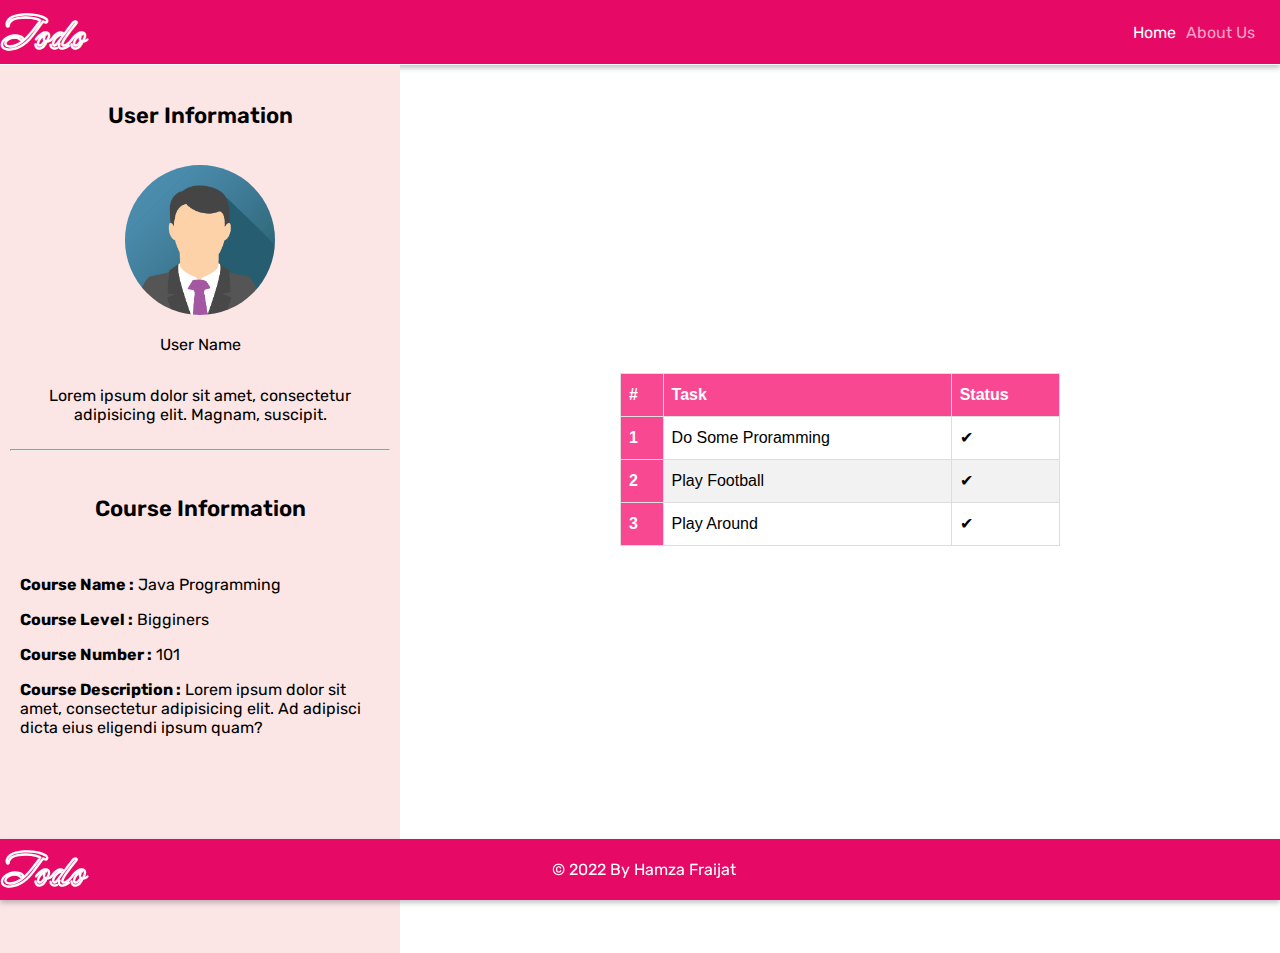
<file: index.html>
<!DOCTYPE html>
<html lang="en">
<head>
    <meta charset="UTF-8">
    <meta http-equiv="X-UA-Compatible" content="IE=edge">
    <meta name="viewport" content="width=device-width, initial-scale=1.0">
    <title>Todo Project | Home</title>
    <link rel="stylesheet" href="./style/index.css">
    <link rel="stylesheet" href="https://allyoucan.cloud/cdn/icofont/1.0.1/icofont.css">

</head>
<body>
    <header class="main-header shadow">
        <div class="container">
            <div class="top-header">
                <div class="logo header-logo">
                    <h5>Todo</h5>
                </div>
                <nav class="header-nav">
                    <ul class="nav-list">
                        <li class="nav-item active"><a href="./index.html" class="nav-link">Home</a></li>
                        <li class="nav-item"><a href="./about.html" class="nav-link">About Us</a></li>
                    </ul>
                </nav>
            </div>
        </div>
    </header>
    <main>
        <div class="main-content">
            <section id="user-info-section" class="sidebar">
                <div class="user-info sidebar-section">
                   <div class="user-top-info">
                       <div class="user-info-title sidebar-title">
                           <h5>User Information</h5>
                       </div>
                       <div class="user-info-details">
                           <div class="user-info-avatar">
                               <img src="./assets/avatar.png" alt="user-avatar-image">
                           </div>
                           <div class="user-info-name">
                               <p>User Name</p>
                           </div>
                       </div>
                   </div>
                    <div class="user-bottom-info">
                        <p>Lorem ipsum dolor sit amet, consectetur adipisicing elit. Magnam, suscipit.</p>
                    </div>
                </div>
                <hr>
                <div class="user-course sidebar-section">
                    <div class="user-course-title sidebar-title">
                        <h5>Course Information</h5>
                    </div>
                    <div class="user-course-details">
                        <div class="user-course-name">
                            <p><strong>Course Name :</strong> Java Programming</p>
                        </div>
                        <div class="user-course-number">
                            <p><strong>Course Level :</strong> Bigginers</p>
                        </div>
                        <div class="user-course-number">
                            <p><strong>Course Number :</strong> 101</p>
                        </div>
                        <div class="user-course-description">
                            <p><strong>Course Description :</strong> Lorem ipsum dolor sit amet, consectetur adipisicing elit. Ad adipisci dicta eius eligendi ipsum quam?</p>
                        </div>
                    </div>
                </div>
            </section>
            <section id="user-task-section">
                <table id="user-table">
                    <thead>
                    <tr>
                        <th>#</th>
                        <th>Task</th>
                        <th>Status</th>
                    </tr>
                    </thead>
                    <tbody>
                    <tr>
                        <th>1</th>
                        <td>Do Some Proramming</td>
                        <td>✔</td>
                    </tr>
                    <tr>
                        <th>2</th>
                        <td>Play Football</td>
                        <td>✔</td>
                    </tr>
                    <tr>
                        <th>3</th>
                        <td>Play Around</td>
                        <td>✔</td>
                    </tr>
                    </tbody>
                </table>
            </section>
        </div>
    </main>
    <footer class="shadow">
       <div class="container">
           <div id="footer-logo">
               <div class="logo">
                   <h5>Todo</h5>
               </div>
           </div>
           <div class="footer-copyright">
               &copy; 2022 By Hamza Fraijat
           </div>
           <div class="footer-socail-media">
               <ul>
                   <li><a href="#"><i class="icofont-facebook"></i></a></li>
                   <li><a href=""><i class="icofont-instagram"></i></a></li>
                   <li><a href=""><i class="icofont-twitter"></i></a></li>
                   <li><a href=""><i class="icofont-youtube"></i></a></li>
               </ul>
           </div>
       </div>
    </footer>
    <script src="./js/app.js"></script>
</body>
</html>
</file>
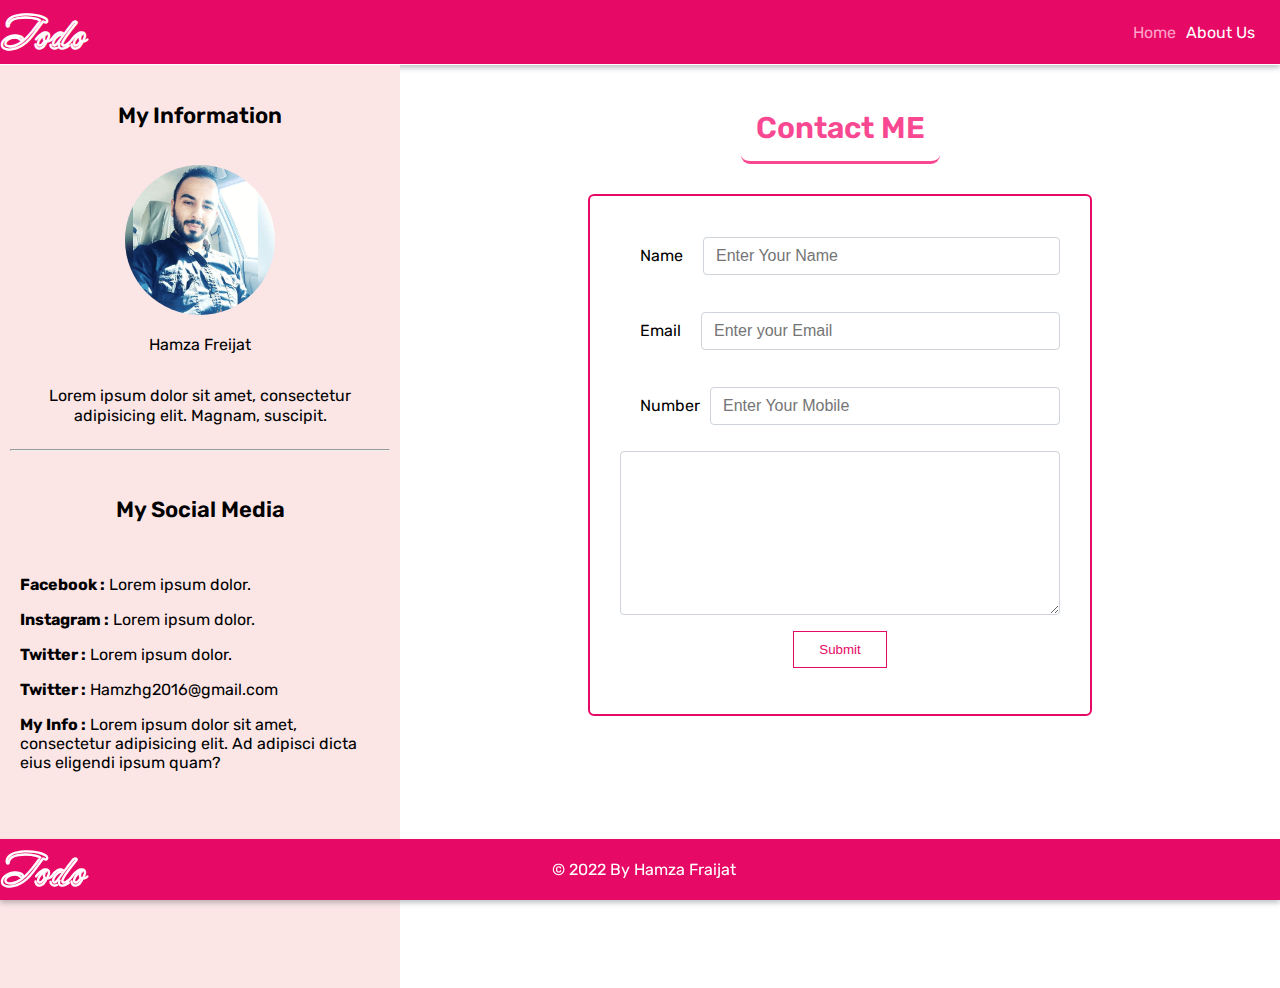
<file: about.html>
<!DOCTYPE html>
<html lang="en">
<head>
    <meta charset="UTF-8">
    <meta http-equiv="X-UA-Compatible" content="IE=edge">
    <meta name="viewport" content="width=device-width, initial-scale=1.0">
    <title>Todo Project | About</title>
    <link rel="stylesheet" href="./style/about.css">
    <link rel="stylesheet" href="https://allyoucan.cloud/cdn/icofont/1.0.1/icofont.css">
</head>
<body>
<header class="main-header shadow">
    <div class="container">
        <div class="top-header">
            <div class="logo header-logo">
                <h5>Todo</h5>
            </div>
            <nav class="header-nav">
                <ul class="nav-list">
                    <li class="nav-item"><a href="./index.html" class="nav-link">Home</a></li>
                    <li class="nav-item active"><a href="./about.html" class="nav-link">About Us</a></li>
                </ul>
            </nav>
        </div>
    </div>
</header>
    <main>
        <div class="main-content">
            <section id="my-info-section" class="sidebar">
                <div class="my-info sidebar-section">
                    <div class="my-top-info">
                        <div class="my-info-title sidebar-title">
                            <h5>My Information</h5>
                        </div>
                        <div class="my-info-details">
                            <div class="my-info-avatar">
                                <img src="./assets/a3390c276979501dd0ebeb3317b6f7f1.png" alt="my-avatar-image">
                            </div>
                            <div class="my-info-name">
                                <p>Hamza Freijat</p>
                            </div>
                        </div>
                    </div>
                    <div class="my-bottom-info">
                        <p>Lorem ipsum dolor sit amet, consectetur adipisicing elit. Magnam, suscipit.</p>
                    </div>
                </div>
                <hr>
                <div class="my-course sidebar-section">
                    <div class="my-course-title sidebar-title">
                        <h5>My Social Media</h5>
                    </div>
                    <div class="my-course-details">
                        <div class="my-facebook">
                            <p><strong>Facebook :</strong> Lorem ipsum dolor.</p>
                        </div>
                        <div class="my-instagram">
                            <p><strong>Instagram :</strong> Lorem ipsum dolor.</p>
                        </div>
                        <div class="my-twitter">
                            <p><strong>Twitter :</strong> Lorem ipsum dolor.</p>
                        </div>
                        <div class="my-email">
                            <p><strong>Twitter :</strong> Hamzhg2016@gmail.com</p>
                        </div>
                        <div class="my-course-description">
                            <p><strong>My Info :</strong> Lorem ipsum dolor sit amet, consectetur adipisicing elit. Ad adipisci dicta eius eligendi ipsum quam?</p>
                        </div>
                    </div>
                </div>
            </section>
            <section id="contact-us-section">
                <div class="contact-us-title">
                    <h4>Contact ME</h4>
                </div>
                <form>
                    <div class="form-group">
                        <label for="name">Name</label>
                        <input type="text" class="form-control" id="name" placeholder="Enter Your Name" name="name">
                    </div>
                    <div class="form-group">
                        <label for="email">Email</label>
                        <input type="email" class="form-control" id="email" placeholder="Enter your Email" name="email">
                    </div>
                    <div class="form-group">
                        <label for="mobile">Number</label>
                        <input type="number" class="form-control" id="mobile" placeholder="Enter Your Mobile" name="mobile">
                    </div>
                    <div class="form-group">
                        <textarea class="form-control"></textarea>
                    </div>
                   <div class="form-group">
                       <button type="submit" class="submit-button">Submit</button>
                   </div>
                </form>
            </section>
        </div>
    </main>
    <footer class="shadow">
        <div class="container">
            <div id="footer-logo">
                <div class="logo">
                    <h5>Todo</h5>
                </div>
            </div>
            <div class="footer-copyright">
                &copy; 2022 By Hamza Fraijat
            </div>
            <div class="footer-socail-media">
                <ul>
                    <li><a href="#"><i class="icofont-facebook"></i></a></li>
                    <li><a href=""><i class="icofont-instagram"></i></a></li>
                    <li><a href=""><i class="icofont-twitter"></i></a></li>
                    <li><a href=""><i class="icofont-youtube"></i></a></li>
                </ul>
            </div>
        </div>
    </footer>

</body>
</html>
</file>
<file: style/index.css>
@import url('https://fonts.googleapis.com/css2?family=Neonderthaw&family=Rubik:wght@400;500;600;700&display=swap');:root{
    --primary:#E60965;
    --secondary:#F94892;
    --third:#FFA1C9;
    --four:#FBE5E5;
}
body {
    margin: 0;
    padding: 0;
    font-family:"Rubik";
    display: grid;
    grid-template-rows:65px 1fr 65px ;

}
ul{
    list-style: none;
}
a{
    text-decoration: none;
}
d-flex{
    display: flex;
}

.container{
    max-width:1400px;
    margin: 0 auto;
}
.active a{
    color: #fff;
}
/* ========== Header =========*/
header{
    background-color: var(--primary);
    width: 100%;
    border-bottom: 1px solid #fff;
}
header .container{
    height: 100%;
}
.shadow{
    -webkit-box-shadow: 0 3px 5px rgba(57, 63, 72, 0.3);
    -moz-box-shadow: 0 3px 5px rgba(57, 63, 72, 0.3);
    box-shadow: 0 3px 5px rgba(57, 63, 72, 0.3);
}
.top-header{
    display: flex;
    align-items: center;
    height: 100%;
}
.logo h5{
    font-family: 'Neonderthaw';
    color: #fff;
    font-size: 45px;
    margin: 0;
}
.header-logo{
    flex-grow: 2;
    display: flex;
}
.header-nav{
    flex-grow: 4;
    display: flex;
    align-items: center;
    justify-content: end;
}
.nav-list{
    list-style: none;
    display: flex;
    margin: 0px 20px;
}
.nav-link{
    text-decoration: none;
    color: #FFA1C9;
    margin: 0px  5px;
}

/*========= Main ==========*/
.main-content{
    display: grid;
    grid-template-columns: 400px 1fr;
}
#user-info-section{
    background-color: var(--four);
    flex-grow:4;
    padding: 0px 10px 100px 10px;
}
.sidebar{
    height: 100%;
}
.sidebar-section{
    display: flex;
    flex-direction: column;
    justify-content: center;
    align-items: center;
    text-align: center;

}
#user-task-section{
    flex-grow: 8;
}
.user-info-avatar img{
    border-radius: 50%;
    width: 150px;
}
.sidebar-title h5{
    font-weight: 600;
    font-size: 22px;
}
.user-course{
    text-align: left !important;
}
.user-bottom-info{
    margin: 0px 10px;
    text-align: center;
}
.user-bottom-info p{
    line-height: 1.2;
}
.user-course-details div{
    margin-left: 10px;
}

#user-task-section{
    display: flex;
    justify-content: center;
    align-items: center;
}
#user-table {
    font-family: Arial, Helvetica, sans-serif;
    border-collapse: collapse;
    width: 50%;
}

#user-table td, #user-table th {
    border: 1px solid #ddd;
    padding: 8px;
}

#user-table tr:nth-child(even){background-color: #f2f2f2;}

#user-table tr:hover {background-color: #ddd;}

#user-table th {
    padding-top: 12px;
    padding-bottom: 12px;
    text-align: left;
    background-color: var(--secondary);
    color: white;
}

/*  ========= Footer ==============*/
footer{
    position: fixed;
    bottom: 0;
    left: 0;
    right: 0;
    background-color: var(--primary) ;
}
footer .container{
    display: flex;
    justify-content: space-between;
    align-items: center;
}
.footer-socail-media ul{
    display: flex
}
.footer-copyright{
    color: #fff;
}
.footer-socail-media a{
    margin: 0px 5px;
    transition: 0.3s ease;
}
.footer-socail-media i:hover{
    color: #FFA1C9;
}
.footer-socail-media i{
    color: #fff;
    font-size: 24px;
}
</file>
<file: style/about.css>
@import url('https://fonts.googleapis.com/css2?family=Neonderthaw&family=Rubik:wght@400;500;600;700&display=swap');:root{
    --primary:#E60965;
    --secondary:#F94892;
    --third:#FFA1C9;
    --four:#FBE5E5;
}
body {
    margin: 0;
    padding: 0;
    font-family:"Rubik";
    display: grid;
    grid-template-rows:65px 1fr 65px ;

}
ul{
    list-style: none;
}
a{
    text-decoration: none;
}
d-flex{
    display: flex;
}

.container{
    max-width:1400px;
    margin: 0 auto;
}
.active a{
    color: #fff;
}
/* ========== Header =========*/
header{
    background-color: var(--primary);
    width: 100%;
    border-bottom: 1px solid #fff;
}
header .container{
    height: 100%;
}
.shadow{
    -webkit-box-shadow: 0 3px 5px rgba(57, 63, 72, 0.3);
    -moz-box-shadow: 0 3px 5px rgba(57, 63, 72, 0.3);
    box-shadow: 0 3px 5px rgba(57, 63, 72, 0.3);
}
.top-header{
    display: flex;
    align-items: center;
    height: 100%;
}
.logo h5{
    font-family: 'Neonderthaw';
    color: #fff;
    font-size: 45px;
    margin: 0;
}
.header-logo{
    flex-grow: 2;
    display: flex;
}
.header-nav{
    flex-grow: 4;
    display: flex;
    align-items: center;
    justify-content: end;
}
.nav-list{
    list-style: none;
    display: flex;
    margin: 0px 20px;
}
.nav-link{
    text-decoration: none;
    color: #FFA1C9;
    margin: 0px  5px;
}


/*===== Main ======*/

.main-content{
    display: grid;
    grid-template-columns: 400px 1fr;
}
#my-info-section{
    background-color: var(--four);
    flex-grow:4;
    padding: 0px 10px 100px 10px;
}
.sidebar{
    height: 100%;
}
.sidebar-section{
    display: flex;
    flex-direction: column;
    justify-content: center;
    align-items: center;
    text-align: center;

}
#my-task-section{
    flex-grow: 8;
}
.my-info-avatar img{
    border-radius: 50%;
    width: 150px;
}
.sidebar-title h5{
    font-weight: 600;
    font-size: 22px;
}
.my-course{
    text-align: left !important;
}
.my-bottom-info{
    margin: 0px 10px;
    text-align: center;
}
.my-bottom-info p{
    line-height: 1.2;
}
.my-course-details div{
    margin-left: 10px;
}

#contact-us-section{
    display: flex;
    align-items: center;
    flex-direction: column;
}
.contact-us-title{
    border-bottom: 3px solid var(--secondary);
    padding: 15px ;
    border-radius: 9px;
    margin: 30px 0;
}
form{
    width: 50%;
    border: 2px solid var(--primary);
    padding: 30px;
    border-radius:6px ;
}
label{
    text-align: center;
    padding: 20px;
    width: 50px;
}
textarea{
    height: 150px;
}
input:focus ,textarea:focus{
    outline:solid 1px var(--primary) ;
}
.contact-us-title h4{
    color: var(--secondary);
    font-size: 30px ;
    font-weight: 600;
    margin: 0;
}
.form-group {
    display: flex;
    margin-bottom: 1rem;
    align-items: center;
    justify-content: center;
}
.form-control{
    display: block;
    width: 100%;
    padding: 0.375rem 0.75rem;
    font-size: 1rem;
    line-height: 1.5;
    color: #495057;
    background-color: #fff;
    background-clip: padding-box;
    border: 1px solid #ced4da;
    border-radius: 0.25rem;
    transition: border-color .15s ease-in-out,box-shadow .15s ease-in-out;
}
.submit-button{
    background-color: #fff;
    border:1px solid var(--primary);
    padding: 10px 25px;
    color: var(--primary);
    transition: 0.3s ease;
}
.submit-button:hover{
    background-color: var(--primary);
    color: #fff;
    cursor: pointer;
}
/*  ========= Footer ==============*/
footer{
    position: fixed;
    bottom: 0;
    left: 0;
    right: 0;
    background-color: var(--primary) ;
}
footer .container{
    display: flex;
    justify-content: space-between;
    align-items: center;
}
.footer-socail-media ul{
    display: flex
}
.footer-copyright{
    color: #fff;
}
.footer-socail-media a{
    margin: 0px 5px;
    transition: 0.3s ease;
}
.footer-socail-media i:hover{
    color: #FFA1C9;
}
.footer-socail-media i{
    color: #fff;
    font-size: 24px;
}
</file>
